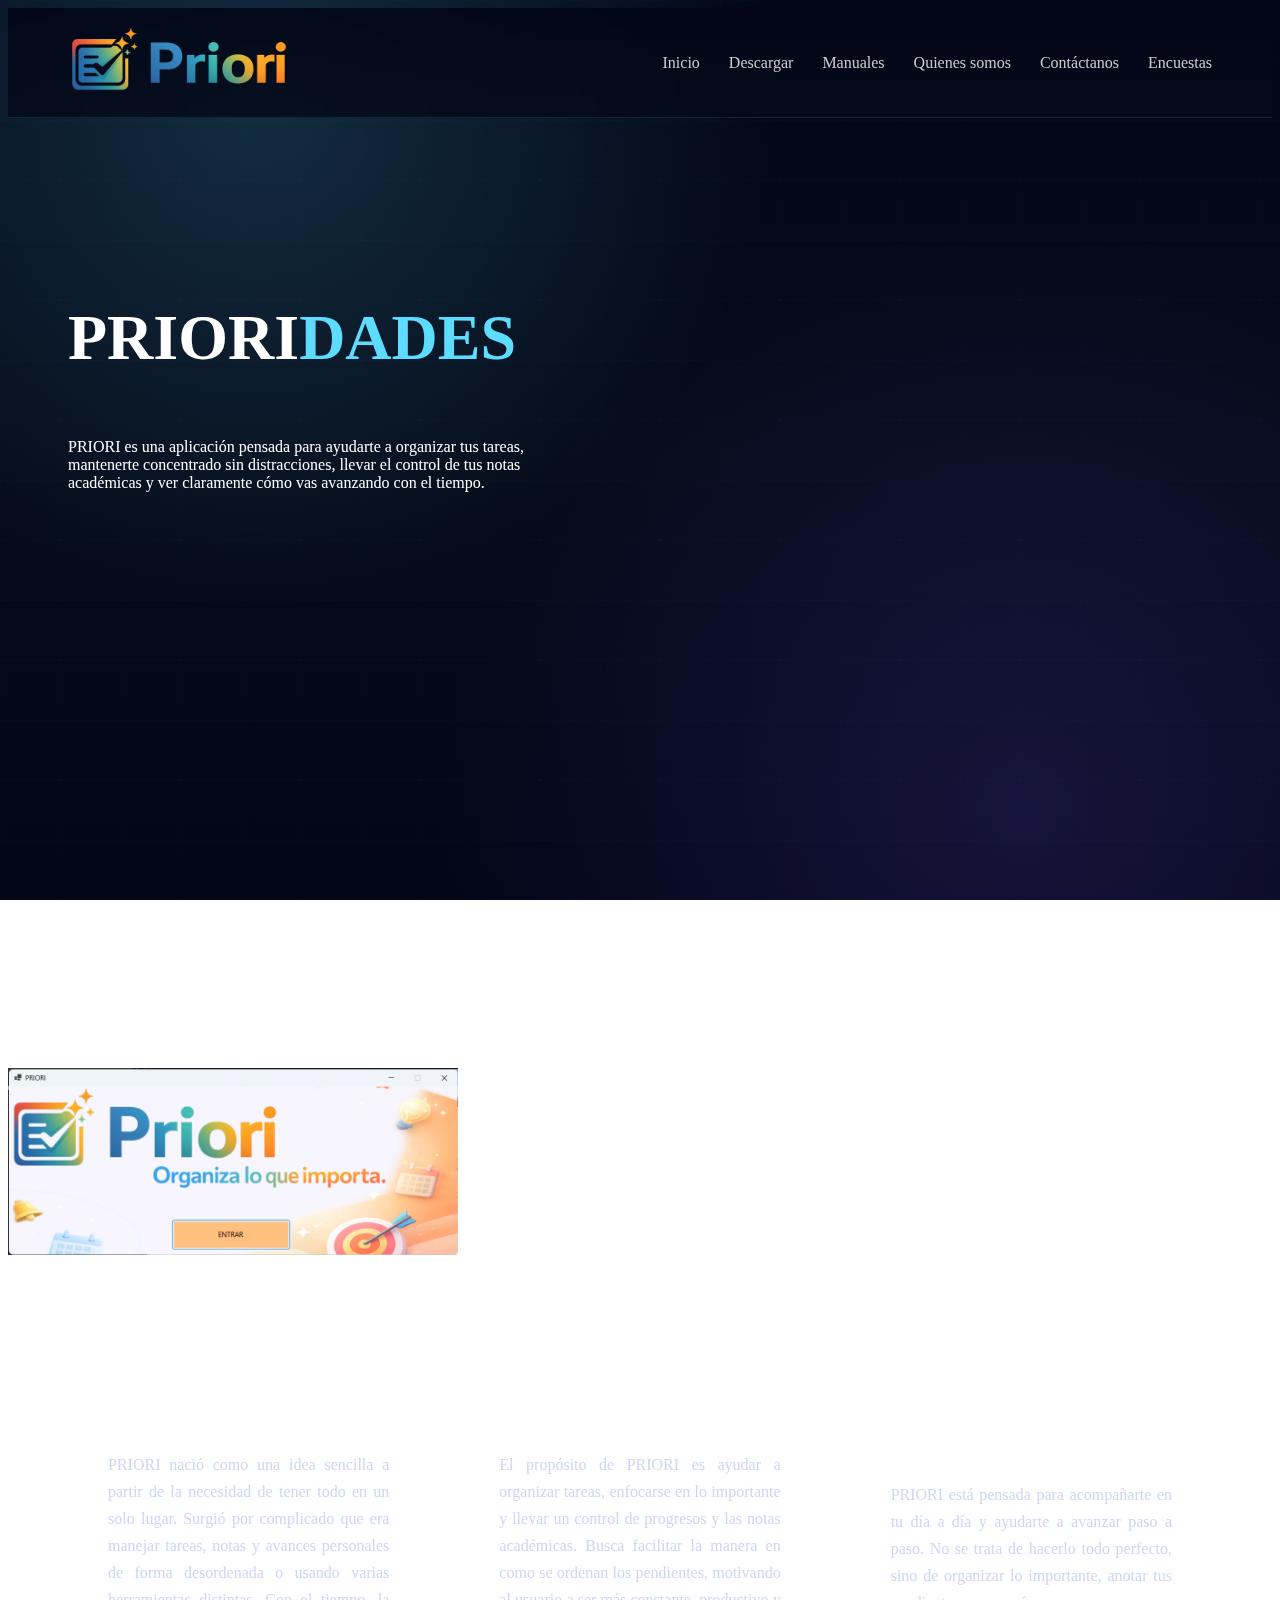
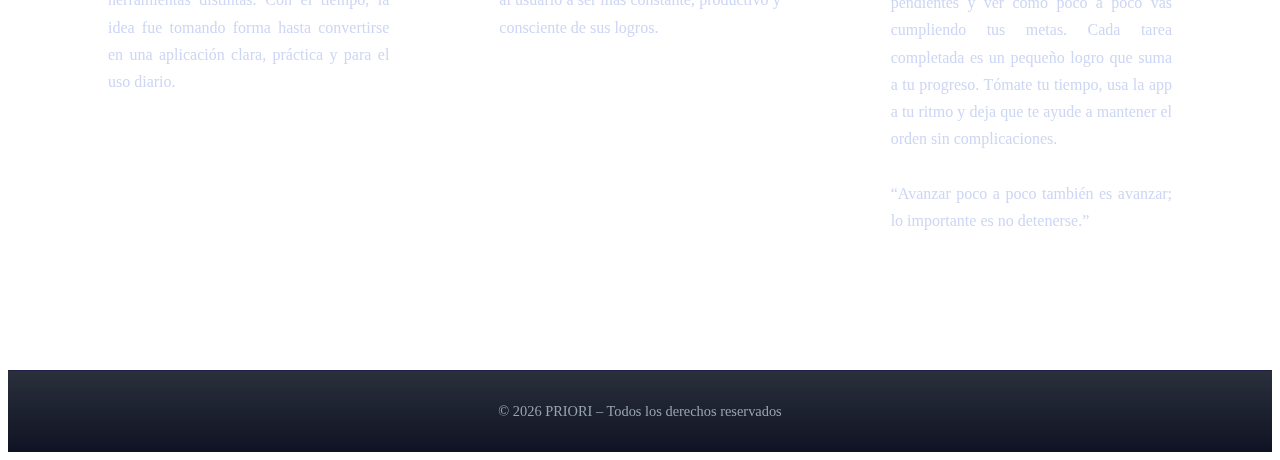
<file: index.html>
<!DOCTYPE html>
<html lang="es">
<head>
<meta charset="UTF-8">
<title>Priori</title>
<link rel="stylesheet" href="estilos.css">
<link rel="icon" href="Priori Logo banner.png" type="image/png">
<script defer src="java.js"></script>
</head>
<body>
<header class="header">

<div class="logo">
  <img src="Priori Logo.png" width="220px">
</div>
<nav>
  <a href="index.html">Inicio</a>
<a href="descarga.html">Descargar</a>
<a href="manuales.html">Manuales</a>
<a href="nosotros.html">Quienes somos</a>
<a href="contacto.html">Contáctanos</a>
  <a href="Encuesta.html">Encuestas</a>
</nav>
</header>


<section class="hero">
    
<div class="logo"> <H1>PRIORI<span>DADES</span></H1></div>

<p>
PRIORI es una aplicación pensada para ayudarte a organizar tus tareas, mantenerte concentrado sin distracciones, llevar el control de tus notas académicas y ver claramente cómo vas avanzando con el tiempo.
</p>
</section>

<div class="enMitad">

  <img src="portadapriori.png" width="450px" class="redondeada">
</div>

<section class="features">
<div class="card">
  <h3 class="card-title">Su historia</h3>

  <p class="card-text">
    PRIORI nació como una idea sencilla a partir de la necesidad de tener todo en un solo lugar. Surgió por complicado que era manejar tareas, notas y avances personales de forma desordenada o usando varias herramientas distintas. Con el tiempo, la idea fue tomando forma hasta convertirse en una aplicación clara, práctica y para el uso diario.
  </p>
</div>
<div class="card">
  <h3 class="card-title">Su propósito</h3>

  <p class="card-text">
   El propósito de PRIORI es ayudar a organizar tareas, enfocarse en lo importante y llevar un control de progresos y las notas académicas. Busca facilitar la manera en como se ordenan los pendientes, motivando al usuario a ser más constante, productivo y consciente de sus logros.
  </p>
</div>
<div class="card">
  <h3 class="card-title">Consejos de uso y experiencia.</h3>

  <p class="card-text">
   PRIORI está pensada para acompañarte en tu día a día y ayudarte a avanzar paso a paso. No se trata de hacerlo todo perfecto, sino de organizar lo importante, anotar tus pendientes y ver cómo poco a poco vas cumpliendo tus metas. Cada tarea completada es un pequeño logro que suma a tu progreso.

    Tómate tu tiempo, usa la app a tu ritmo y deja que te ayude a mantener el orden sin complicaciones.
    <br><br>
    “Avanzar poco a poco también es avanzar; lo importante es no detenerse.”
  </p>
</div>
</section>


<footer class="footer">
© 2026 PRIORI – Todos los derechos reservados
</footer>
</body>

</html>
</file>
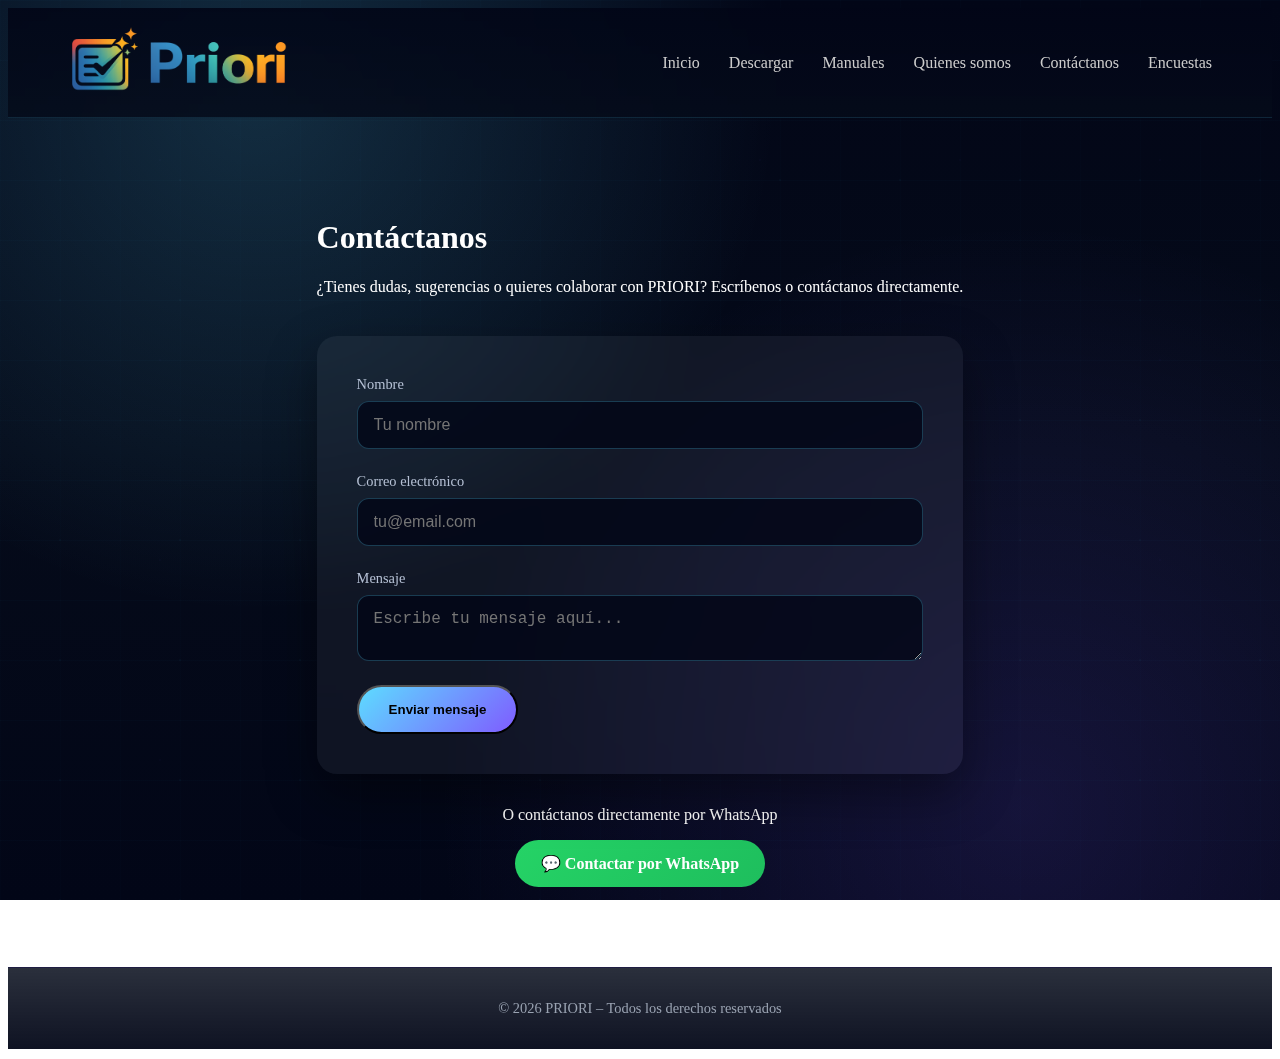
<file: contacto.html>
<!DOCTYPE html>
<html lang="es">
<head>
  <meta charset="UTF-8">
  <title>Contáctanos – PRIORI</title>
  <link rel="stylesheet" href="estilos.css">
  <link rel="icon" href="Priori Logo banner.png" type="image/png">
  <script defer src="java.js"></script>
</head>

<body>

<header class="header">
  <div class="logo">
    <a href="index.html">
      <img src="Priori Logo.png" width="220" alt="MUSHIDOKA">
    </a>
  </div>

  <nav>
    <a href="index.html">Inicio</a>
    <a href="descarga.html">Descargar</a>
    <a href="manuales.html">Manuales</a>
    <a href="nosotros.html">Quienes somos</a>
    <a href="contacto.html">Contáctanos</a>
    <a href="Encuesta.html">Encuestas</a>
  </nav>
</header>

<main class="page">

  <section class="contact">
    <h1>Contáctanos</h1>
    <p class="subtitle">
      ¿Tienes dudas, sugerencias o quieres colaborar con PRIORI?
      Escríbenos o contáctanos directamente.
    </p>


<form 
  class="contact-form"
  action="https://formspree.io/f/xnjneqez"
  method="POST">

  <div class="form-group">
    <label>Nombre</label>
    <input 
      type="text" 
      name="nombre" 
      placeholder="Tu nombre"
      required>
  </div>

  <div class="form-group">
    <label>Correo electrónico</label>
    <input 
      type="email" 
      name="email" 
      placeholder="tu@email.com"
      required>
  </div>

  <div class="form-group">
    <label>Mensaje</label>
    <textarea 
      name="message" 
      placeholder="Escribe tu mensaje aquí..."
      required></textarea>
  </div>

  <button type="submit" class="btn">
    Enviar mensaje
  </button>

</form>


    <div class="whatsapp-contact">
      <p>O contáctanos directamente por WhatsApp</p>
      <a 
        href="https://wa.me/593981292082"
        target="_blank"
        class="btn whatsapp-btn">
        💬 Contactar por WhatsApp
      </a>
    </div>

  </section>

</main>

<footer class="footer">
  © 2026 PRIORI – Todos los derechos reservados
</footer>

</body>
</html>
</file>
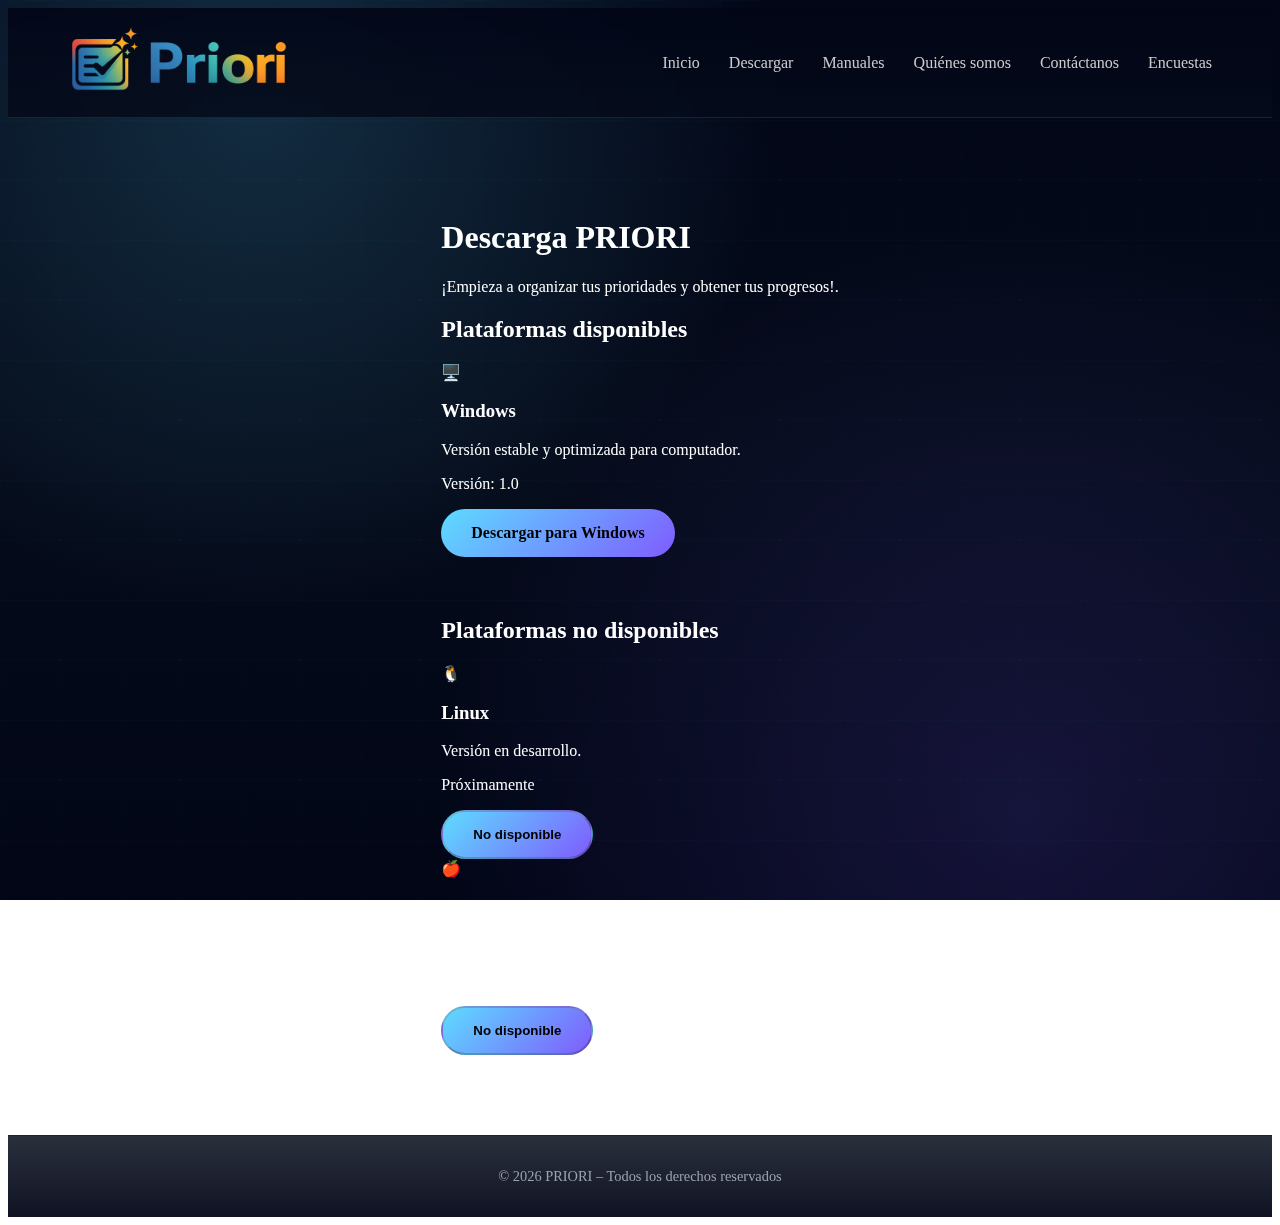
<file: descarga.html>
<!DOCTYPE html>
<html lang="es">
<head>
  <meta charset="UTF-8">
  <title>Descargar – PRIORI</title>
  <link rel="stylesheet" href="estilos.css">
  <link rel="icon" href="Priori Logo banner.png" type="image/png">
  <script defer src="java.js"></script>
</head>

<body>

<header class="header">
  <div class="logo">
    <a href="index.html">
      <img src="Priori Logo.png" width="220" alt="MUSHIDOKA">
    </a>
  </div>

  <nav>
    <a href="index.html">Inicio</a>
    <a href="descarga.html">Descargar</a>
    <a href="manuales.html">Manuales</a>
    <a href="nosotros.html">Quiénes somos</a>
    <a href="contacto.html">Contáctanos</a>
    <a href="Encuesta.html">Encuestas</a>
  </nav>
</header>

<main class="page">


  <section class="download-hero">
    <h1>Descarga PRIORI</h1>
    <p>
      ¡Empieza a organizar tus prioridades y obtener tus progresos!.
    </p>
  </section>


<section class="download-section">

  <h2>Plataformas disponibles</h2>

  <div class="download-grid">

    <div class="download-card">
      <div class="download-icon">🖥️</div>
      <h3>Windows</h3>
      <p class="download-info">
        Versión estable y optimizada para computador.
      </p>
      <p class="download-meta">
        Versión: 1.0
      </p>
      <a href="PRIORI.rar" class="btn" download>
        Descargar para Windows
      </a>
    </div>

  </div>


  <h2 style="margin-top:60px;">Plataformas no disponibles</h2>

  <div class="download-grid">

    <div class="download-card disabled">
      <div class="download-icon">🐧</div>
      <h3>Linux</h3>
      <p class="download-info">
        Versión en desarrollo.
      </p>
      <p class="download-meta">
        Próximamente
      </p>
      <button class="btn disabled-btn" disabled>
        No disponible
      </button>
    </div>

    <div class="download-card disabled">
      <div class="download-icon">🍎</div>
      <h3>macOS</h3>
      <p class="download-info">
        Versión en desarrollo.
      </p>
      <p class="download-meta">
        Próximamente
      </p>
      <button class="btn disabled-btn" disabled>
        No disponible
      </button>
    </div>

  </div>

</section>


</main>

<footer class="footer">
  © 2026 PRIORI – Todos los derechos reservados
</footer>

</body>
</html>
</file>
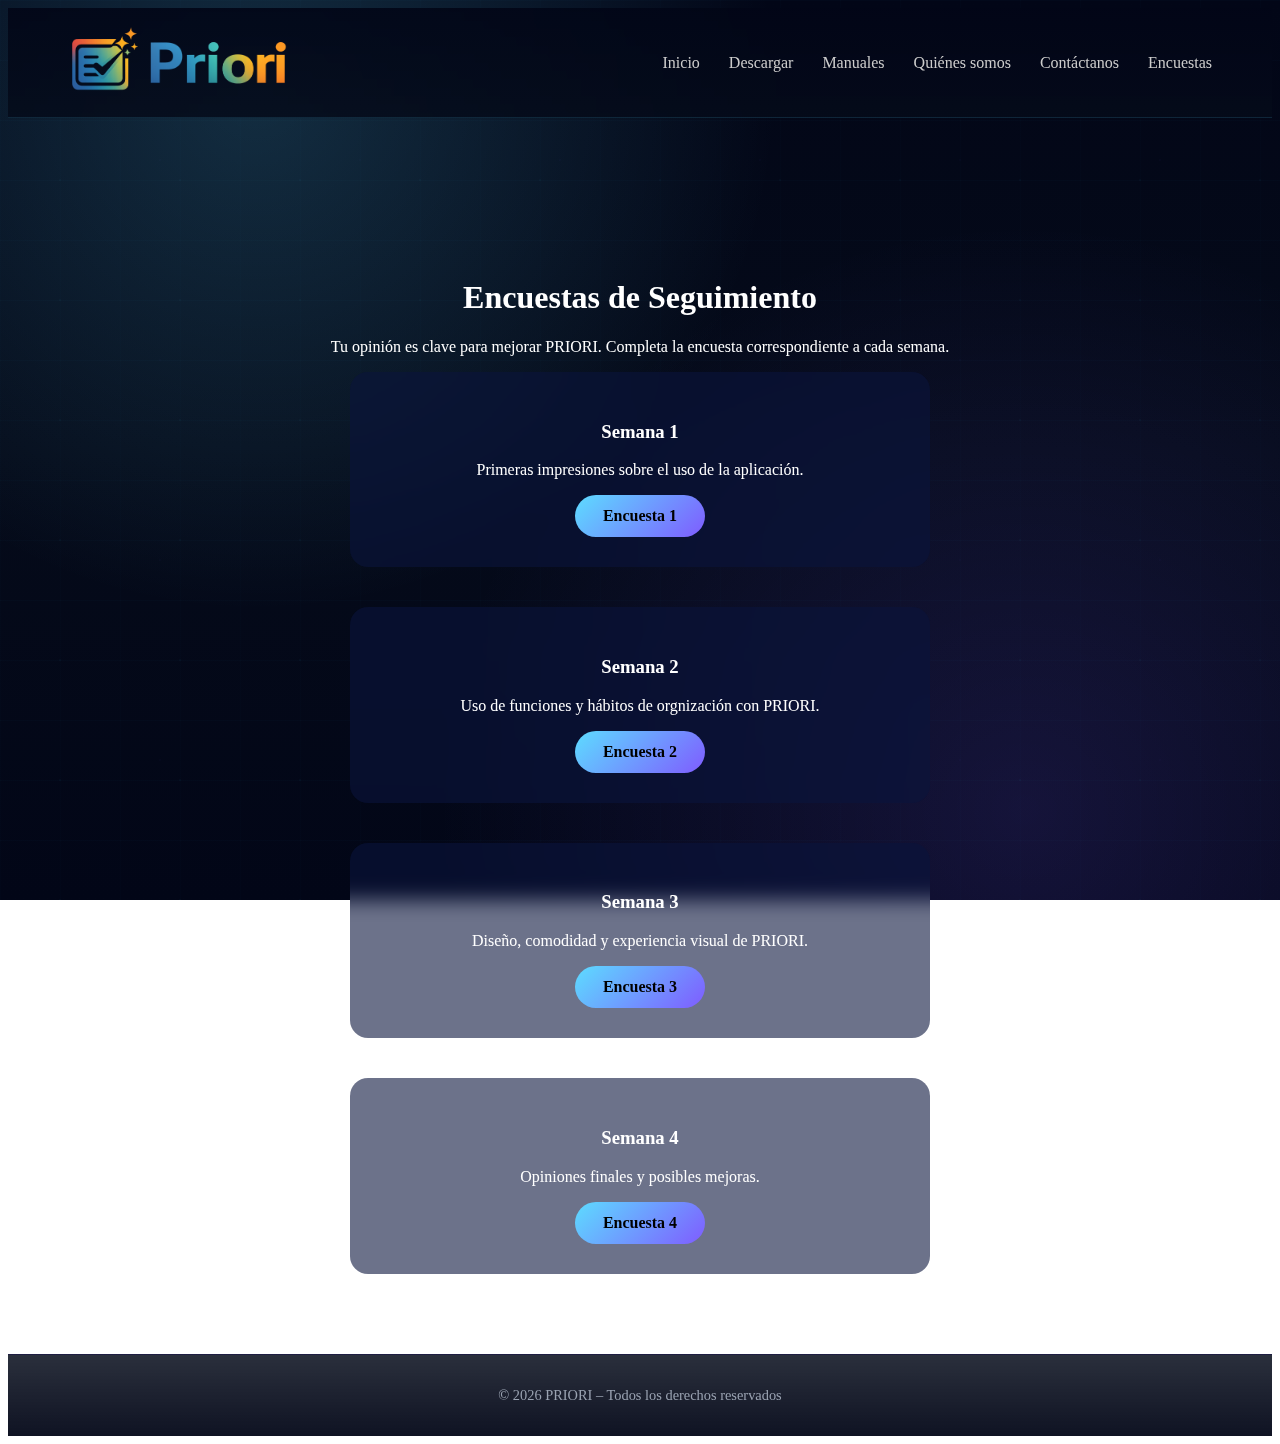
<file: Encuesta.html>
<!DOCTYPE html>
<html lang="es">
<head>
<meta charset="UTF-8">
<title>Encuestas – PRIORI</title>
<link rel="stylesheet" href="estilos.css">
<link rel="icon" href="Priori Logo banner.png" type="image/png">
</head>

<body>

<header class="header">
  
  <div class="logo">
    <a href="index.html">
      <img src="Priori Logo.png" width="220" alt="PRIORI">
    </a>
  </div>

  <nav>
    <a href="index.html">Inicio</a>
    <a href="descarga.html">Descargar</a>
    <a href="manuales.html">Manuales</a>
    <a href="nosotros.html">Quiénes somos</a>
    <a href="contacto.html">Contáctanos</a>
    <a href="Encuesta.html">Encuestas</a>
  </nav>
</header>

<section class="forms-section">
  <h1 class="titulo-encuestas">Encuestas de Seguimiento</h1>
  <p class="subtitulo-encuestas">
    Tu opinión es clave para mejorar PRIORI.  
    Completa la encuesta correspondiente a cada semana.
  </p>

  <div class="forms-grid">

    <div class="form-card">
      <h3>Semana 1</h3>
      <p>Primeras impresiones sobre el uso de la aplicación.</p>
      <a href="https://forms.gle/nTpRf6ewfDKyVVvk8" class="btn survey-btn">Encuesta 1</a>
    </div>

    <div class="form-card">
      <h3>Semana 2</h3>
      <p>Uso de funciones y hábitos de orgnización con PRIORI.</p>
      <a href="https://forms.gle/tpLk9cuTHWxGBb7NA" class="btn survey-btn">Encuesta 2</a>
    </div>

    <div class="form-card">
      <h3>Semana 3</h3>
      <p>Diseño, comodidad y experiencia visual de PRIORI.</p>
      <a href="https://forms.gle/xwDhf1VcqcnjbXbPA" class="btn survey-btn">Encuesta 3</a>
    </div>

    <div class="form-card">
      <h3>Semana 4</h3>
      <p>Opiniones finales y posibles mejoras.</p>
      <a href="https://forms.gle/QU3KyMEikgo24yen6" class="btn survey-btn">Encuesta 4</a>
    </div>

  </div>
</section>

<footer class="footer">
© 2026 PRIORI – Todos los derechos reservados
</footer>

</body>
</html>
</file>
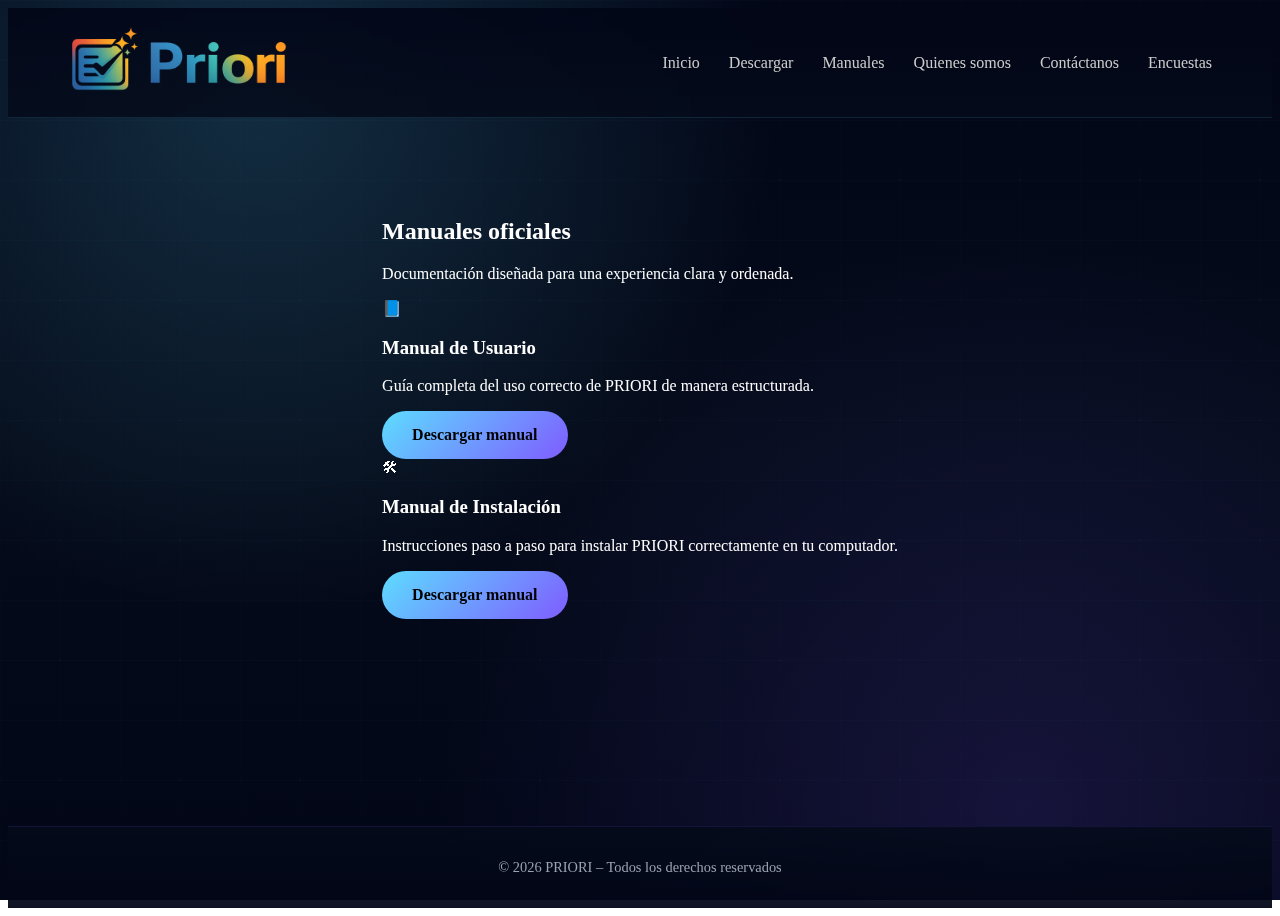
<file: manuales.html>
<!DOCTYPE html>
<html lang="es">
<head>
  <meta charset="UTF-8">
  <title>Manuales – PRIORI</title>
  <link rel="stylesheet" href="estilos.css">
  <link rel="icon" href="Priori Logo banner.png" type="image/png">
  <script defer src="java.js"></script>
</head>

<body>

<header class="header">
  <div class="logo">
    <a href="index.html">
      <img src="Priori Logo.png" width="220px" alt="MUSHIDOKA">
    </a>
  </div>

  <nav>
    <a href="index.html">Inicio</a>
    <a href="descarga.html">Descargar</a>
    <a href="manuales.html">Manuales</a>
    <a href="nosotros.html">Quienes somos</a>
    <a href="contacto.html">Contáctanos</a>
    <a href="Encuesta.html">Encuestas</a>
  </nav>
</header>

<main class="page">

  <section class="manuals-section">
    <h2>Manuales oficiales</h2>
    <p class="subtitle">
      Documentación diseñada para una experiencia clara y ordenada.
    </p>

    <div class="manuals-grid">
      <div class="manual-card">
        <div class="manual-icon">📘</div>
        <h3>Manual de Usuario</h3>
        <p>
          Guía completa del uso correcto de PRIORI de manera estructurada.
        </p>
        <a href="MANUAL DE USUARIO.pdf" class="btn" download>
          Descargar manual
        </a>
      </div>

      <div class="manual-card">
        <div class="manual-icon">🛠</div>
        <h3>Manual de Instalación</h3>
        <p>
          Instrucciones paso a paso para instalar PRIORI
          correctamente en tu computador.
        </p>
        <a href="MANUAL DE INSTALACIÓN.pdf" class="btn" download>
          Descargar manual
        </a>
      </div>

    </div>
  </section>

</main>

<footer class="footer">
  © 2026 PRIORI – Todos los derechos reservados
</footer>

</body>
</html>
</file>
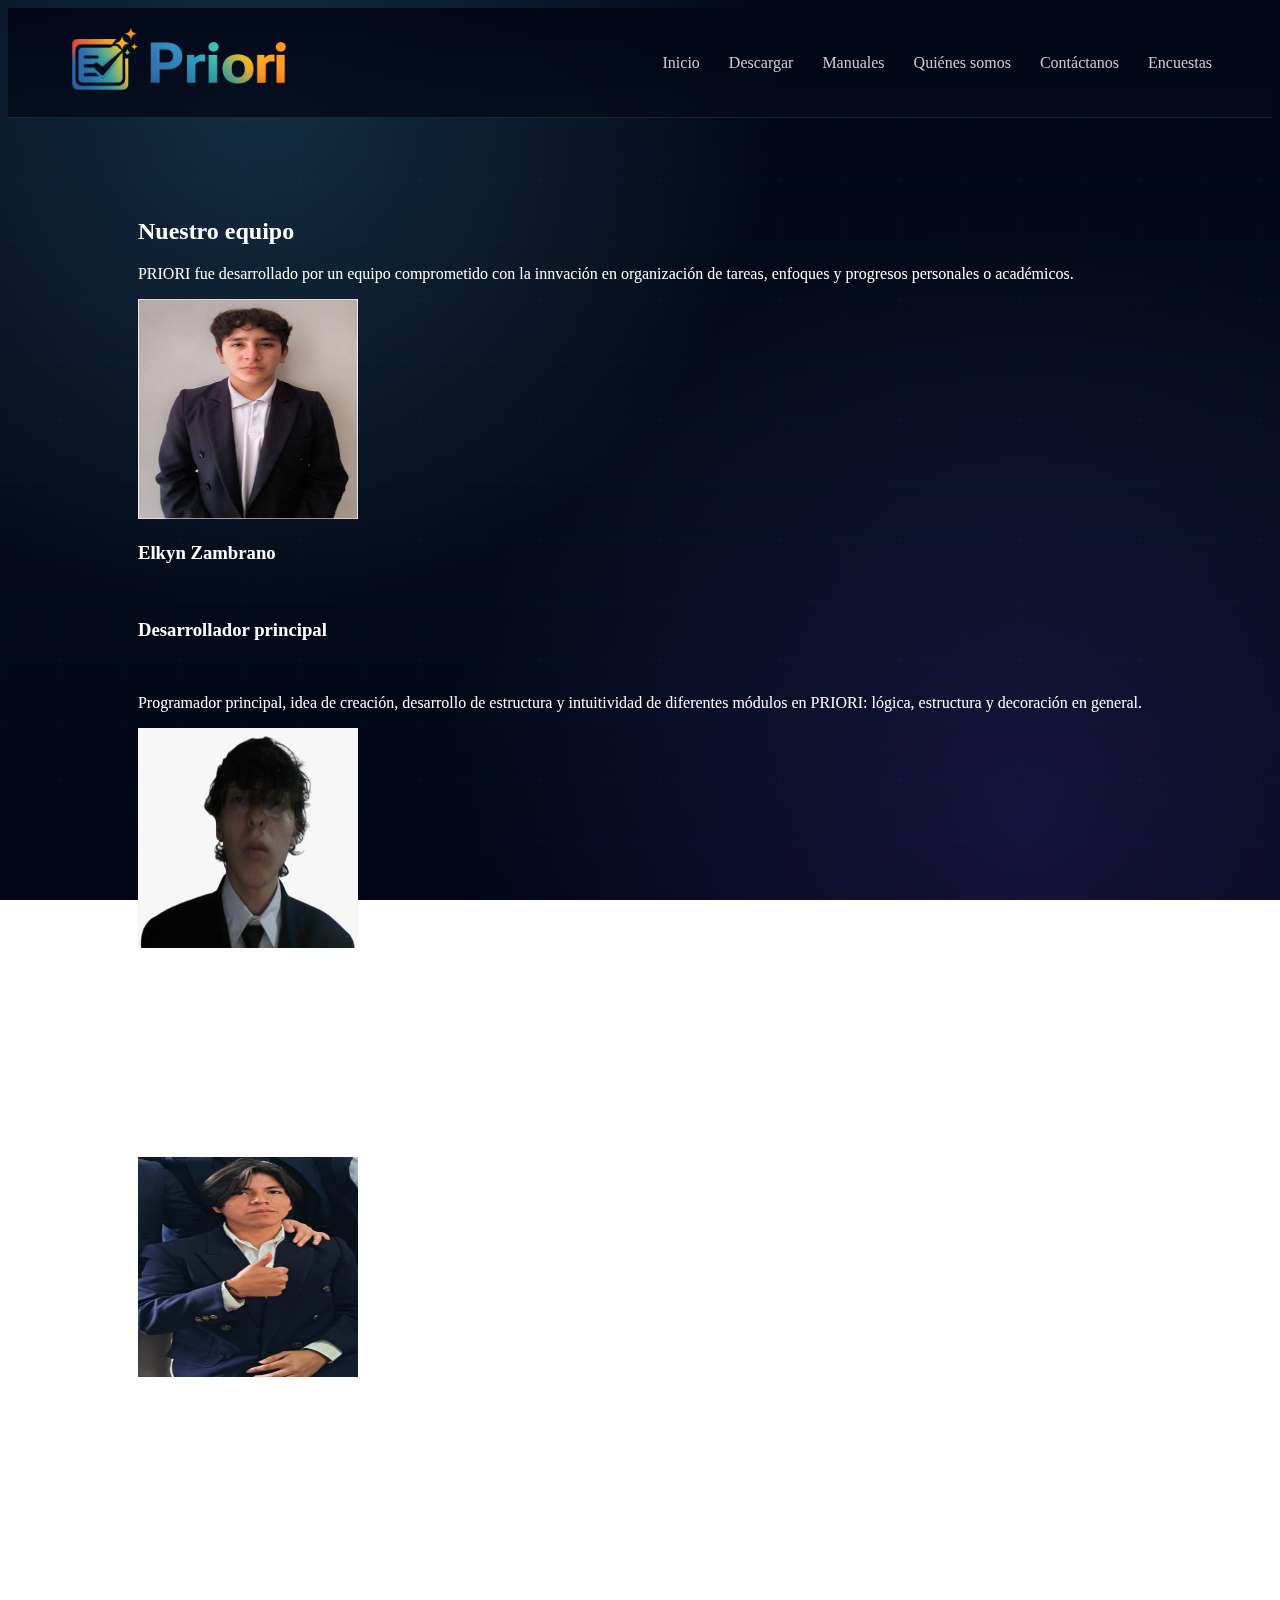
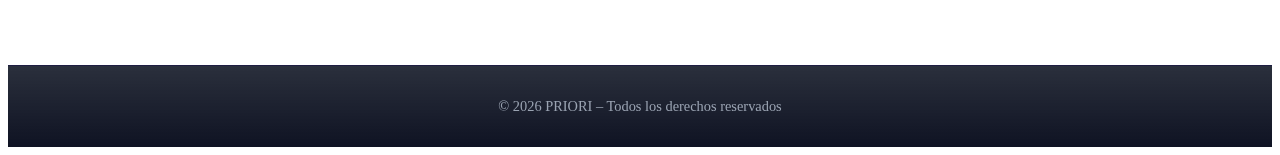
<file: nosotros.html>
<!DOCTYPE html>
<html lang="es">
<head>
  <meta charset="UTF-8">
  <title>Nuestro Equipo – PRIORI</title>
  <link rel="stylesheet" href="estilos.css">
  <link rel="icon" href="Priori Logo banner.png" type="image/png">
  <script defer src="java.js"></script>
</head>

<body>

<header class="header">
  <div class="logo">
    <a href="index.html">
      <img src="Priori Logo.png" width="220px">
    </a>
  </div>

  <nav>
    <a href="index.html">Inicio</a>
    <a href="descarga.html">Descargar</a>
    <a href="manuales.html">Manuales</a>
    <a href="nosotros.html">Quiénes somos</a>
    <a href="contacto.html">Contáctanos</a>
    <a href="Encuesta.html">Encuestas</a>
  </nav>
</header>

<main class="page">

  <section class="about">
    <h2>Nuestro equipo</h2>
    <p class="subtitle">
      PRIORI fue desarrollado por un equipo comprometido con la innvación en organización de tareas, enfoques y progresos personales o académicos.
    </p>

    <div class="about-grid">


      <div class="about-card">
        <img src="fernando (2).jpg" width="220px" height="220px">
        <h3>Elkyn Zambrano</h3>
        <br>
        <h3>Desarrollador principal </h3>
        <br>
        <p>
          Programador principal, idea de creación, desarrollo de estructura y intuitividad de diferentes módulos en PRIORI: lógica, estructura y decoración en general.
        </p>
      </div>


      <div class="about-card">
        <img src="santiago.jpeg" width="220px" height="220px">
        <h3>Santiago Vera</h3>
        <br>
        <h3>Segundo Programador</h3>
        <p class="role">Programación de módulo.</p>
        <p>
          Secundario encargado del desarrollo de diferentes módulos en PRIORI: lógica, estructura organizada e ideas estructuradas.
        </p>
      </div>


      <div class="about-card">
        <img src="cristofer.jpeg" width="220px" height="220px">
        <h3>Cristopher Telenchano</h3>
        <br>
        <h3>Tercer Programador</h3>
        <p class="role">Programación de módulo</p>
        <p>
          Tercer encargado del desarrolo de diferentes módulos en PRIORI: lógica y estructura organizada.
        </p>
      </div>

    </div>
  </section>


</main>
<footer class="footer">
  © 2026 PRIORI – Todos los derechos reservados
</footer>

</body>
</html>
</file>
<file: estilos.css>
</html>.......................................................................................................................................................................................................................... CSS COMPLETO PARA QUE AGREGUES LO QUE TENGAS QUE AGREGAR Y ME MANDES TODO PARA REEMPLAZAR TODO MI CSS ANTIGUP POR EL NUEVO QUE ME DES: * {
  box-sizing: border-box;
  margin: 0;
  padding: 0;
  font-family: 'Segoe UI', sans-serif;
}

html, body {
  min-height: 100%;
}


body {
  display: flex;
  flex-direction: column;
  min-height: 100vh;

  background:
    radial-gradient(circle at 20% 10%, rgba(93,220,255,0.18), transparent 40%),
    radial-gradient(circle at 80% 90%, rgba(127,92,255,0.15), transparent 45%),
    linear-gradient(180deg, #020617 0%, #050b1a 50%, #020617 100%);

  color: #ffffff;
  overflow-x: hidden;
  background-attachment: fixed;
}


body::before {
  content: "";
  position: fixed;
  inset: 0;
  z-index: -1;
  pointer-events: none;

  background-image:
    linear-gradient(rgba(93,220,255,0.06) 1px, transparent 1px),
    linear-gradient(90deg, rgba(93,220,255,0.04) 1px, transparent 1px);

  background-size: 60px 60px;
  opacity: 0.35;
}

body::after {
  content: "";
  position: fixed;
  inset: 0;
  z-index: -2;
  pointer-events: none;

  background-image:
    radial-gradient(rgba(93,220,255,0.12) 1px, transparent 1px),
    radial-gradient(rgba(127,92,255,0.1) 1px, transparent 1px);

  background-size: 120px 120px, 200px 200px;
  background-position: 0 0, 60px 60px;
  opacity: 0.25;
}


.header {
  position: sticky;
  top: 0;
  z-index: 1000;

  display: flex;
  align-items: center;
  justify-content: space-between;

  padding: 18px 60px;

  background: linear-gradient(
    180deg,
    rgba(2,6,23,0.9),
    rgba(5,11,26,0.85)
  );

  backdrop-filter: blur(14px);
  border-bottom: 1px solid rgba(93,220,255,0.15);
}

.logo { font-size: 26px; font-weight: bold; }
.logo span { color: #5ddcff; }

nav a {
  margin-left: 25px;
  color: #ccc;
  text-decoration: none;
}

nav a:hover { color: #5ddcff; }


.hero {
  height: 90vh;
  display: flex;
  flex-direction: column;
  justify-content: flex-start;
  padding: 140px 60px 0;
}

.hero h1 { font-size: 64px; }
.hero p { max-width: 500px; margin: 20px 0; }


.btn {
  display: inline-block;
  padding: 15px 30px;
  background: linear-gradient(135deg, #5ddcff, #7f5cff);
  color: #000;
  border-radius: 30px;
  text-decoration: none;
  font-weight: bold;
  width: fit-content;
}


.page {
  flex: 1;
  max-width: 1100px;
  margin: 0 auto;
  padding: 80px 24px;
}


.features {
  display: grid;
  grid-template-columns: repeat(3,1fr);
  gap: 30px;
  padding: 80px 60px;
}

.card {
  background: rgba(255,255,255,0.05);
  padding: 40px;
  border-radius: 20px;
  backdrop-filter: blur(8px);
  text-align: center;
}


.footer {
  margin-top: auto;
  padding: 32px;
  text-align: center;
  color: #9aa3b2;
  font-size: 0.9rem;

  background: linear-gradient(
    0deg,
    rgba(2,6,23,0.95),
    rgba(5,11,26,0.85)
  );

  border-top: 1px solid rgba(127,92,255,0.15);
}


.container {
  max-width: 1200px;
  margin: 0 auto;
  padding: 0 40px;
}


.card-title {
  font-weight: 700;
  font-size: 1.6rem;
  margin-bottom: 14px;
}

.card-text {
  text-align: justify;
  line-height: 1.7;
  color: #cdd6f4;
}


.contact {
  max-width: 700px;
  margin: 0 auto;
}

.contact-form {
  margin-top: 40px;
  background: rgba(255, 255, 255, 0.05);
  padding: 40px;
  border-radius: 20px;
  backdrop-filter: blur(10px);
  box-shadow: 0 20px 50px rgba(0,0,0,0.4);
}

.form-group {
  display: flex;
  flex-direction: column;
  margin-bottom: 24px;
}

.form-group label {
  font-size: 0.9rem;
  margin-bottom: 8px;
  color: #b5c0d4;
}

.form-group input,
.form-group textarea {
  background: rgba(2, 6, 23, 0.8);
  border: 1px solid rgba(93,220,255,0.25);
  border-radius: 12px;
  padding: 14px 16px;
  color: #ffffff;
  font-size: 1rem;
}


.whatsapp-contact {
  margin-top: 32px;
  text-align: center;
}

.whatsapp-btn {
  display: inline-flex;
  align-items: center;
  gap: 10px;
  background: linear-gradient(135deg, #25d366, #1ebe5d);
  padding: 14px 26px;
  border-radius: 999px;
  color: #fff;
  font-weight: 600;
  transition: transform 0.25s ease;
}

.whatsapp-btn:hover {
  transform: translateY(-2px);
}


.forms-section {
  padding: 140px 20px 80px;
  text-align: center;
}

.forms-grid {
  display: flex;
  flex-direction: column;
  gap: 40px;
  align-items: center;
}

.form-card {
  width: 100%;
  max-width: 520px;
  background: rgba(10, 20, 60, 0.6);
  backdrop-filter: blur(10px);
  border-radius: 18px;
  padding: 30px;
}


.survey-btn {
  padding: 12px 28px;
  border-radius: 999px;
  transition: transform 0.3s ease, box-shadow 0.3s ease;
}

.survey-btn:hover {
  transform: translateY(-6px);
  box-shadow: 0 12px 30px rgba(100, 140, 255, 0.6);
}
</file>
